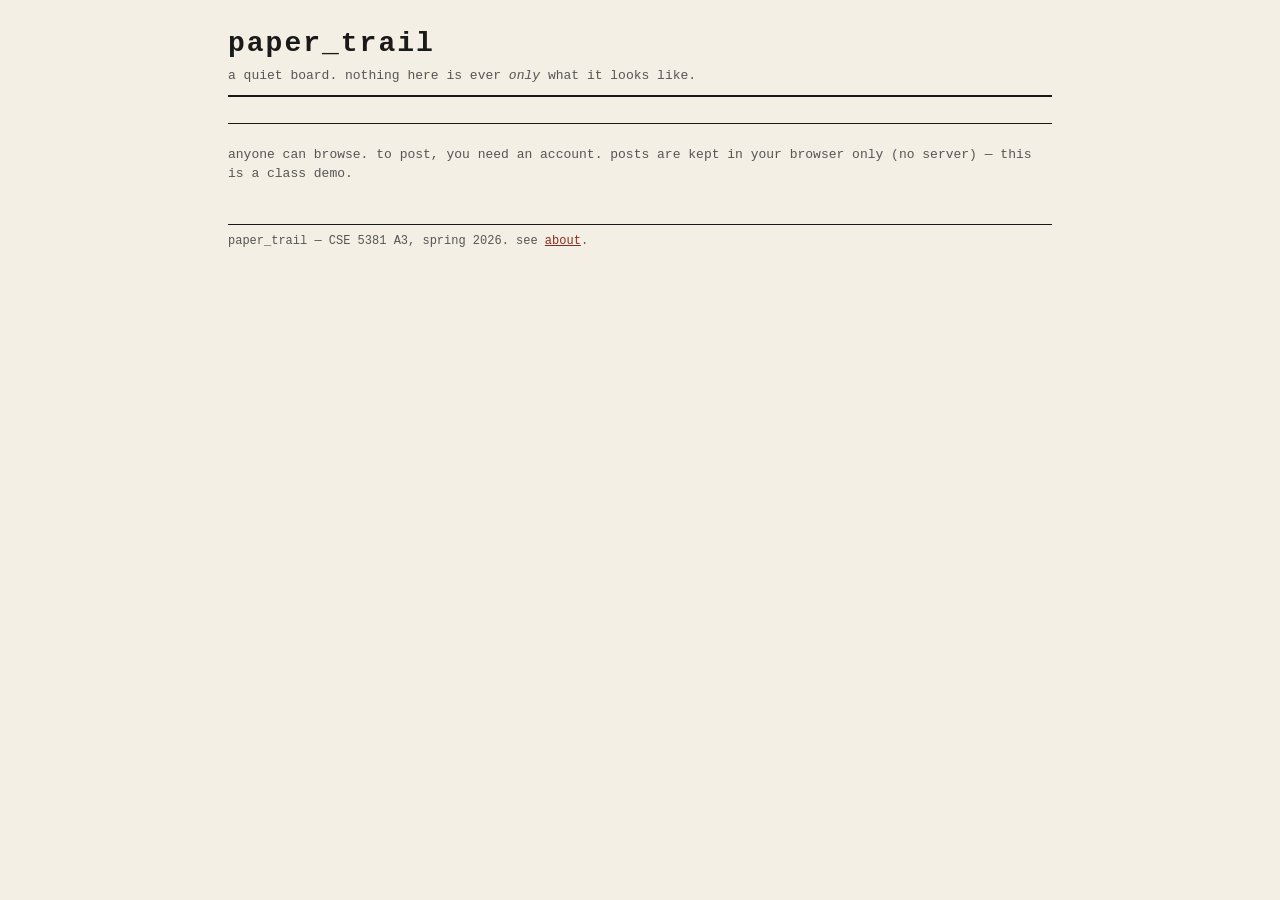
<file: index.html>
<!doctype html>
<html lang="en">
<head>
<meta charset="utf-8">
<title>paper_trail // board</title>
<meta name="viewport" content="width=device-width,initial-scale=1">
<link rel="stylesheet" href="css/style.css">
</head>
<body>
<div class="wrap">
  <header class="masthead">
    <h1>paper_trail</h1>
    <div class="sub">a quiet board. nothing here is ever <em>only</em> what it looks like.</div>
  </header>
  <nav id="nav"></nav>

  <p style="color:var(--ink-soft);font-size:13px;margin-top:0">
    anyone can browse. to post, you need an account. posts are kept in your browser only
    (no server) &mdash; this is a class demo.
  </p>

  <div id="board"></div>

  <footer class="foot">
    <div>paper_trail &mdash; CSE 5381 A3, spring 2026. see <a href="about.html">about</a>.</div>
  </footer>
</div>

<script src="js/common.js"></script>
<script src="js/auth.js"></script>
<script src="js/board.js"></script>
<script>
  const { $, escapeHTML, humanDate, renderNav } = PT.util;
  renderNav("board");

  function render() {
    const posts = PT.board.getPosts();
    const el = $("#board");
    if (!posts.length) {
      el.innerHTML = `<div class="msg">nothing posted yet. if you have an account,
        <a href="submit.html">drop something</a>.</div>`;
      return;
    }
    const me = PT.auth.currentUser();
    el.innerHTML = `<div class="posts">` + posts.map(p => {
      const pic = (p.mime && p.mime.startsWith("image/"))
        ? `<div class="pic"><img src="${p.dataUrl}" alt=""></div>`
        : `<div class="pic"><div class="nopic">[ ${escapeHTML(p.mime || "binary")} ]<br>${escapeHTML(p.filename || "")}</div></div>`;
      const canDel = me && me === p.user;
      return `
        <div class="post">
          ${pic}
          <div class="ttl">${escapeHTML(p.title || "(untitled)")}</div>
          ${p.note ? `<div class="note">${escapeHTML(p.note)}</div>` : ""}
          <div class="meta">
            by ${escapeHTML(p.user)} &middot; ${humanDate(p.ts)}
            &middot; <a href="${p.dataUrl}" download="${escapeHTML(p.filename || "carrier.bin")}">download</a>
            ${canDel ? `&middot; <a href="#" data-del="${p.id}">delete</a>` : ""}
          </div>
        </div>`;
    }).join("") + `</div>`;

    el.querySelectorAll("[data-del]").forEach(a => {
      a.onclick = (e) => {
        e.preventDefault();
        if (confirm("delete this post?")) {
          PT.board.deletePost(a.dataset.del);
          render();
        }
      };
    });
  }
  render();
</script>
</body>
</html>
</file>
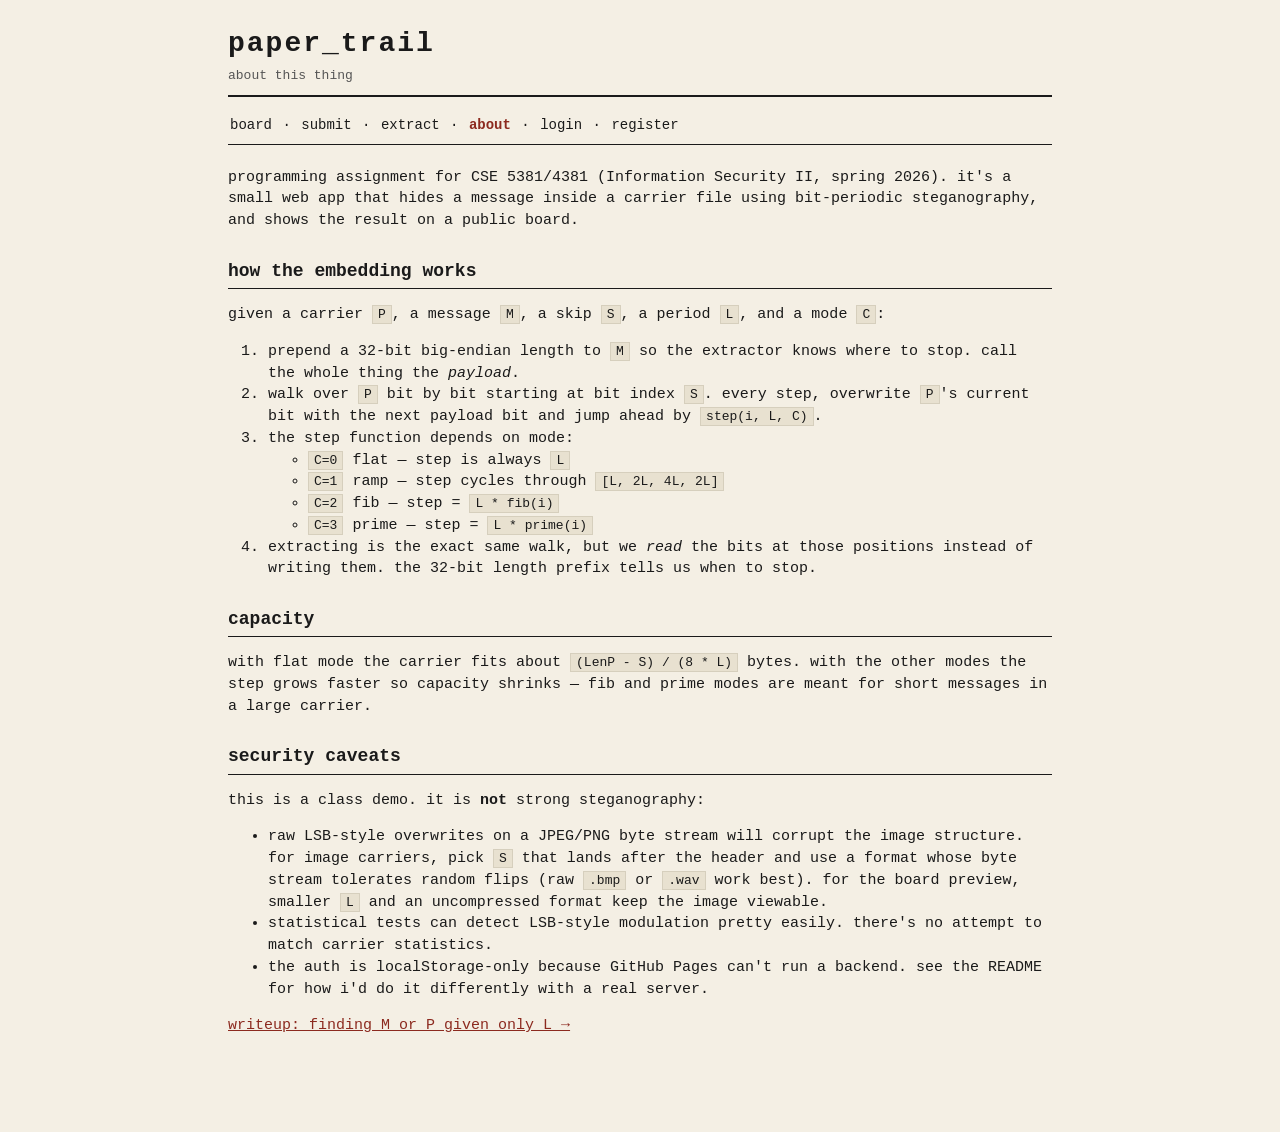
<file: about.html>
<!doctype html>
<html lang="en">
<head>
<meta charset="utf-8">
<title>paper_trail // about</title>
<meta name="viewport" content="width=device-width,initial-scale=1">
<link rel="stylesheet" href="css/style.css">
</head>
<body>
<div class="wrap">
  <header class="masthead">
    <h1>paper_trail</h1>
    <div class="sub">about this thing</div>
  </header>
  <nav id="nav"></nav>

  <p>
    programming assignment for CSE 5381/4381 (Information Security II, spring 2026).
    it's a small web app that hides a message inside a carrier file using bit-periodic
    steganography, and shows the result on a public board.
  </p>

  <h2>how the embedding works</h2>
  <p>
    given a carrier <code>P</code>, a message <code>M</code>, a skip <code>S</code>, a
    period <code>L</code>, and a mode <code>C</code>:
  </p>
  <ol>
    <li>prepend a 32-bit big-endian length to <code>M</code> so the extractor knows where
    to stop. call the whole thing the <em>payload</em>.</li>
    <li>walk over <code>P</code> bit by bit starting at bit index <code>S</code>. every
    step, overwrite <code>P</code>'s current bit with the next payload bit and jump ahead
    by <code>step(i, L, C)</code>.</li>
    <li>the step function depends on mode:
      <ul>
        <li><code>C=0</code> flat &mdash; step is always <code>L</code></li>
        <li><code>C=1</code> ramp &mdash; step cycles through <code>[L, 2L, 4L, 2L]</code></li>
        <li><code>C=2</code> fib &mdash; step = <code>L * fib(i)</code></li>
        <li><code>C=3</code> prime &mdash; step = <code>L * prime(i)</code></li>
      </ul>
    </li>
    <li>extracting is the exact same walk, but we <em>read</em> the bits at those positions
    instead of writing them. the 32-bit length prefix tells us when to stop.</li>
  </ol>

  <h2>capacity</h2>
  <p>
    with flat mode the carrier fits about <code>(LenP - S) / (8 * L)</code> bytes. with the
    other modes the step grows faster so capacity shrinks &mdash; fib and prime modes are
    meant for short messages in a large carrier.
  </p>

  <h2>security caveats</h2>
  <p>
    this is a class demo. it is <strong>not</strong> strong steganography:
  </p>
  <ul>
    <li>raw LSB-style overwrites on a JPEG/PNG byte stream will corrupt the image structure.
    for image carriers, pick <code>S</code> that lands after the header and use a format
    whose byte stream tolerates random flips (raw <code>.bmp</code> or <code>.wav</code>
    work best). for the board preview, smaller <code>L</code> and an uncompressed format
    keep the image viewable.</li>
    <li>statistical tests can detect LSB-style modulation pretty easily. there's no attempt
    to match carrier statistics.</li>
    <li>the auth is localStorage-only because GitHub Pages can't run a backend. see the
    README for how i'd do it differently with a real server.</li>
  </ul>

  <p><a href="writeup.html">writeup: finding M or P given only L &rarr;</a></p>
</div>

<script src="js/common.js"></script>
<script src="js/auth.js"></script>
<script>PT.util.renderNav("about");</script>
</body>
</html>
</file>
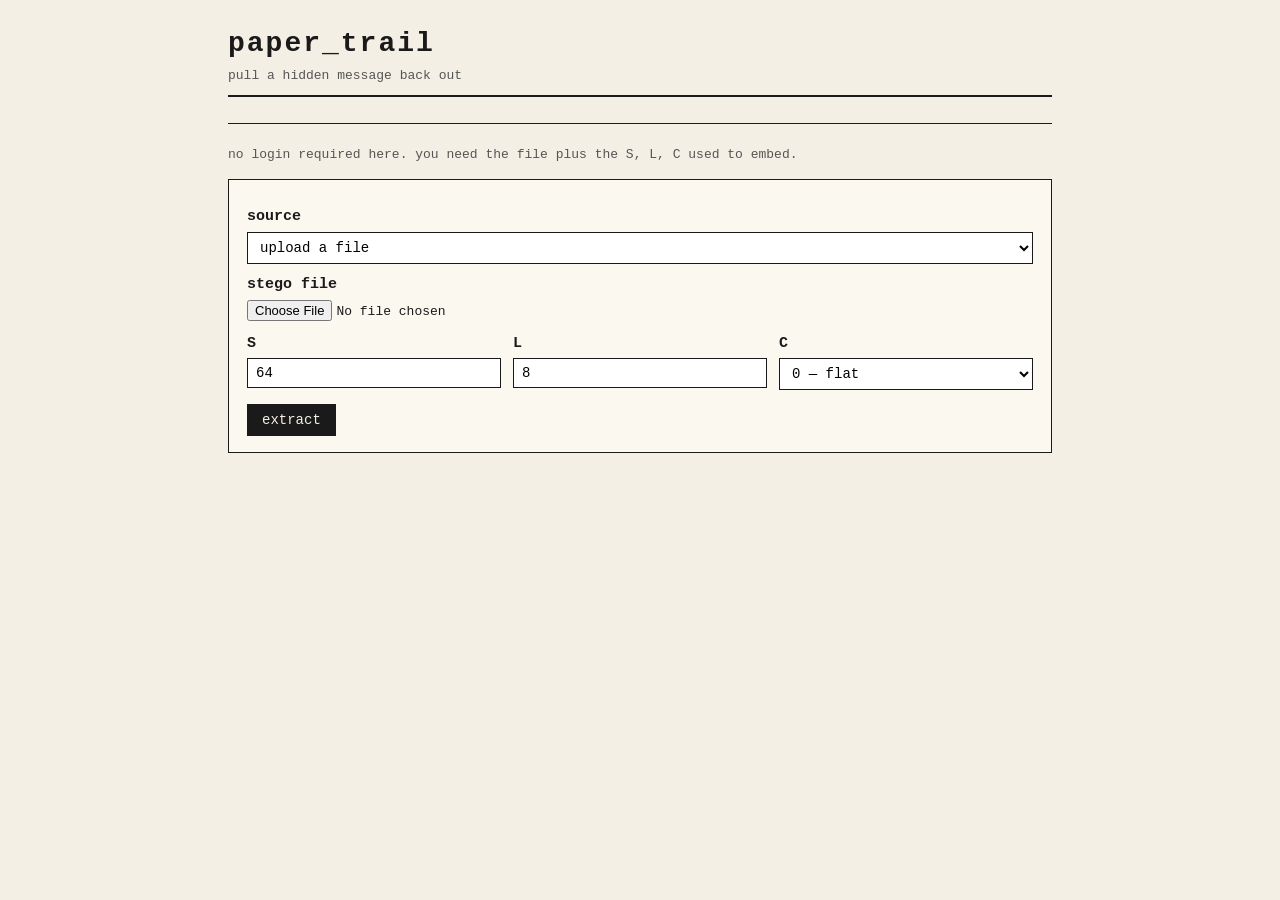
<file: extract.html>
<!doctype html>
<html lang="en">
<head>
<meta charset="utf-8">
<title>paper_trail // extract</title>
<meta name="viewport" content="width=device-width,initial-scale=1">
<link rel="stylesheet" href="css/style.css">
</head>
<body>
<div class="wrap">
  <header class="masthead">
    <h1>paper_trail</h1>
    <div class="sub">pull a hidden message back out</div>
  </header>
  <nav id="nav"></nav>

  <p style="color:var(--ink-soft);font-size:13px">
    no login required here. you need the file plus the S, L, C used to embed.
  </p>

  <form id="f" class="box">
    <label>source</label>
    <select id="src">
      <option value="upload">upload a file</option>
      <option value="board">pick a post from the board</option>
    </select>

    <div id="uploadWrap">
      <label>stego file</label>
      <input type="file" id="file">
    </div>

    <div id="boardWrap" style="display:none">
      <label>post</label>
      <select id="post"></select>
    </div>

    <div class="row">
      <div>
        <label>S</label>
        <input type="number" id="S" value="64" min="0" required>
      </div>
      <div>
        <label>L</label>
        <input type="number" id="L" value="8" min="1" required>
      </div>
      <div>
        <label>C</label>
        <select id="C">
          <option value="0">0 &mdash; flat</option>
          <option value="1">1 &mdash; ramp</option>
          <option value="2">2 &mdash; fib</option>
          <option value="3">3 &mdash; prime</option>
        </select>
      </div>
    </div>

    <div style="margin-top:14px">
      <button type="submit">extract</button>
    </div>
    <div id="out"></div>
  </form>

  <div id="result"></div>
</div>

<script src="js/common.js"></script>
<script src="js/auth.js"></script>
<script src="js/board.js"></script>
<script src="js/stego.js"></script>
<script>
const { $, escapeHTML, renderNav, readFileBytes, downloadBytes } = PT.util;
renderNav("extract");

function populatePosts() {
  const sel = $("#post");
  const posts = PT.board.getPosts();
  if (!posts.length) {
    sel.innerHTML = `<option value="">(no posts yet)</option>`;
    return;
  }
  sel.innerHTML = posts.map(p =>
    `<option value="${p.id}">${escapeHTML(p.title || "(untitled)")} &mdash; ${escapeHTML(p.user)}</option>`
  ).join("");
}
populatePosts();

$("#src").onchange = () => {
  const v = $("#src").value;
  $("#uploadWrap").style.display = v === "upload" ? "" : "none";
  $("#boardWrap").style.display = v === "board" ? "" : "none";
};

$("#f").onsubmit = async (e) => {
  e.preventDefault();
  const out = $("#out");
  const res = $("#result");
  out.innerHTML = `<div class="msg">working...</div>`;
  res.innerHTML = "";
  try {
    let bytes;
    if ($("#src").value === "upload") {
      const f = $("#file").files[0];
      if (!f) throw new Error("pick a file");
      bytes = await readFileBytes(f);
    } else {
      const id = $("#post").value;
      if (!id) throw new Error("no post selected");
      const p = PT.board.getPost(id);
      if (!p) throw new Error("post vanished");
      bytes = PT.board.dataURLToBytes(p.dataUrl);
    }
    const S = parseInt($("#S").value, 10);
    const L = parseInt($("#L").value, 10);
    const C = parseInt($("#C").value, 10);

    const msg = PT.stego.extract(bytes, S, L, C);

    // try to show as text if it looks printable
    let asText = "";
    let printable = true;
    try {
      asText = new TextDecoder("utf-8", { fatal: true }).decode(msg);
      // also reject if mostly control chars
      let nonprint = 0;
      for (let i = 0; i < asText.length; i++) {
        const c = asText.charCodeAt(i);
        if (c < 9 || (c > 13 && c < 32)) nonprint++;
      }
      if (nonprint / Math.max(1, asText.length) > 0.05) printable = false;
    } catch { printable = false; }

    out.innerHTML = `<div class="msg ok">extracted ${msg.length} bytes</div>`;
    res.innerHTML = `
      <h2>recovered message</h2>
      ${printable
        ? `<pre>${escapeHTML(asText)}</pre>`
        : `<p>looks like binary data. use the download link below.</p>`}
      <p><a href="#" id="dl">download as file</a></p>
    `;
    $("#dl").onclick = (ev) => {
      ev.preventDefault();
      downloadBytes(msg, "recovered.bin");
    };
  } catch (err) {
    out.innerHTML = `<div class="msg err">${escapeHTML(err.message)}</div>`;
  }
};
</script>
</body>
</html>
</file>
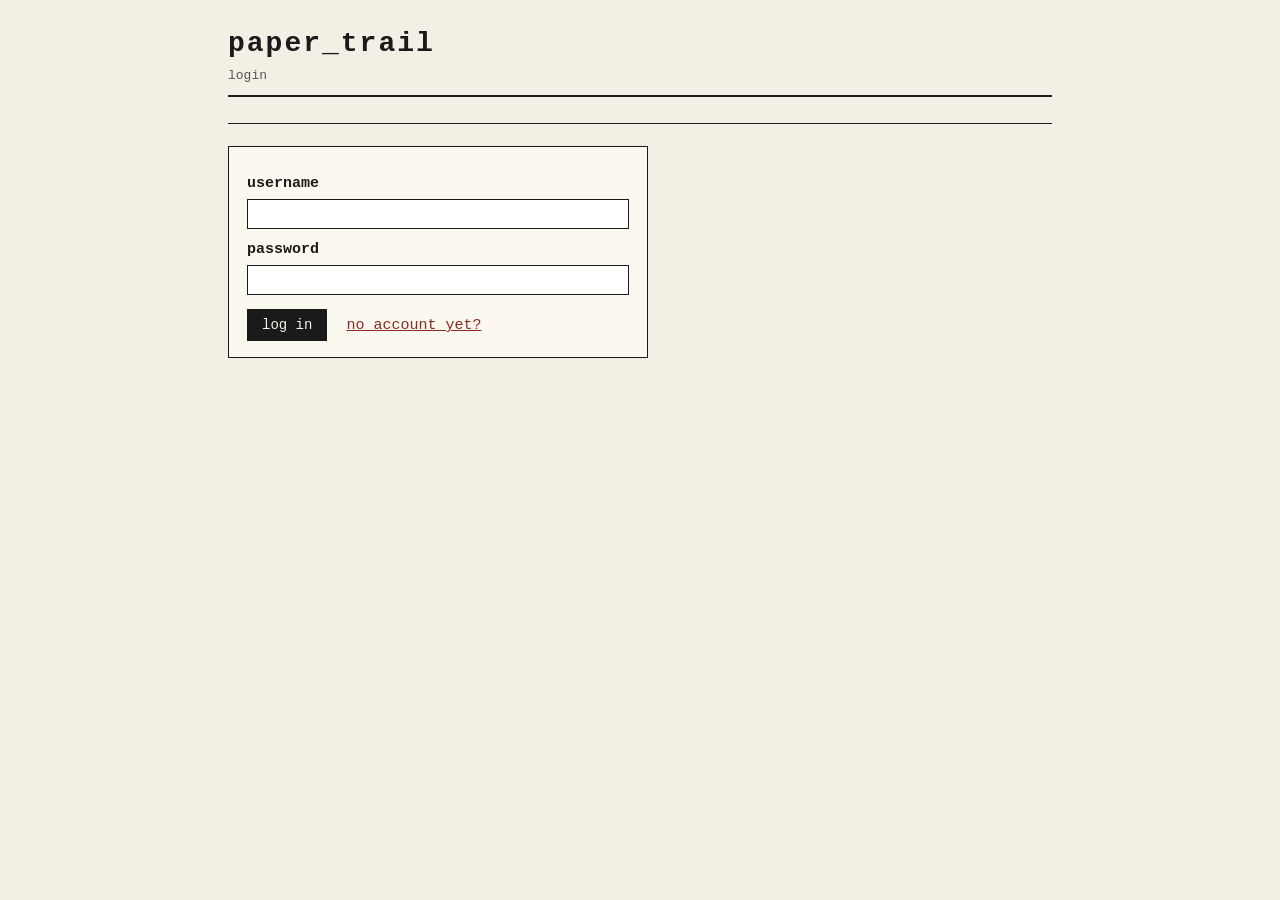
<file: login.html>
<!doctype html>
<html lang="en">
<head>
<meta charset="utf-8">
<title>paper_trail // login</title>
<meta name="viewport" content="width=device-width,initial-scale=1">
<link rel="stylesheet" href="css/style.css">
</head>
<body>
<div class="wrap">
  <header class="masthead">
    <h1>paper_trail</h1>
    <div class="sub">login</div>
  </header>
  <nav id="nav"></nav>

  <form id="f" class="box" style="max-width:420px">
    <label>username</label>
    <input type="text" id="u" autocomplete="username" required>
    <label>password</label>
    <input type="password" id="p" autocomplete="current-password" required>
    <div style="margin-top:14px">
      <button type="submit">log in</button>
      <a href="register.html" style="margin-left:10px">no account yet?</a>
    </div>
    <div id="out"></div>
  </form>
</div>

<script src="js/common.js"></script>
<script src="js/auth.js"></script>
<script>
  const { $, renderNav, escapeHTML } = PT.util;
  renderNav("login");
  if (PT.auth.currentUser()) {
    location.href = "index.html";
  }
  $("#f").onsubmit = async (e) => {
    e.preventDefault();
    const out = $("#out");
    out.innerHTML = "";
    try {
      await PT.auth.loginUser($("#u").value, $("#p").value);
      location.href = "submit.html";
    } catch (err) {
      out.innerHTML = `<div class="msg err">${escapeHTML(err.message)}</div>`;
    }
  };
</script>
</body>
</html>
</file>
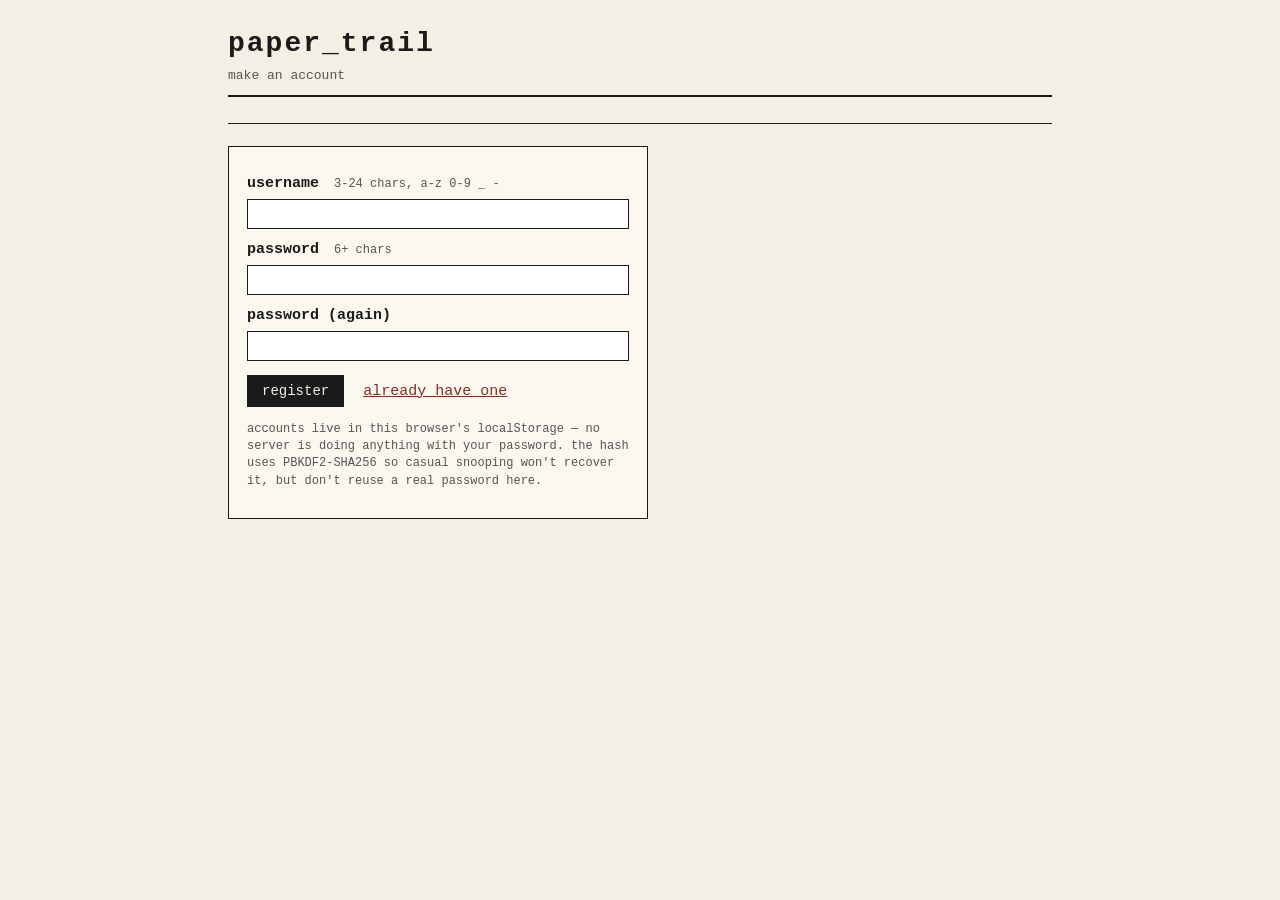
<file: register.html>
<!doctype html>
<html lang="en">
<head>
<meta charset="utf-8">
<title>paper_trail // register</title>
<meta name="viewport" content="width=device-width,initial-scale=1">
<link rel="stylesheet" href="css/style.css">
</head>
<body>
<div class="wrap">
  <header class="masthead">
    <h1>paper_trail</h1>
    <div class="sub">make an account</div>
  </header>
  <nav id="nav"></nav>

  <form id="f" class="box" style="max-width:420px">
    <label>username <span class="hint">3-24 chars, a-z 0-9 _ -</span></label>
    <input type="text" id="u" autocomplete="username" required>
    <label>password <span class="hint">6+ chars</span></label>
    <input type="password" id="p" autocomplete="new-password" required>
    <label>password (again)</label>
    <input type="password" id="p2" autocomplete="new-password" required>
    <div style="margin-top:14px">
      <button type="submit">register</button>
      <a href="login.html" style="margin-left:10px">already have one</a>
    </div>
    <div id="out"></div>
    <p style="color:var(--ink-soft);font-size:12px;margin-top:14px">
      accounts live in this browser's localStorage &mdash; no server is doing anything
      with your password. the hash uses PBKDF2-SHA256 so casual snooping won't recover it,
      but don't reuse a real password here.
    </p>
  </form>
</div>

<script src="js/common.js"></script>
<script src="js/auth.js"></script>
<script>
  const { $, renderNav, escapeHTML } = PT.util;
  renderNav("register");
  $("#f").onsubmit = async (e) => {
    e.preventDefault();
    const out = $("#out");
    out.innerHTML = "";
    const u = $("#u").value, p = $("#p").value, p2 = $("#p2").value;
    if (p !== p2) {
      out.innerHTML = `<div class="msg err">passwords don't match</div>`;
      return;
    }
    try {
      await PT.auth.registerUser(u, p);
      await PT.auth.loginUser(u, p);
      location.href = "submit.html";
    } catch (err) {
      out.innerHTML = `<div class="msg err">${escapeHTML(err.message)}</div>`;
    }
  };
</script>
</body>
</html>
</file>
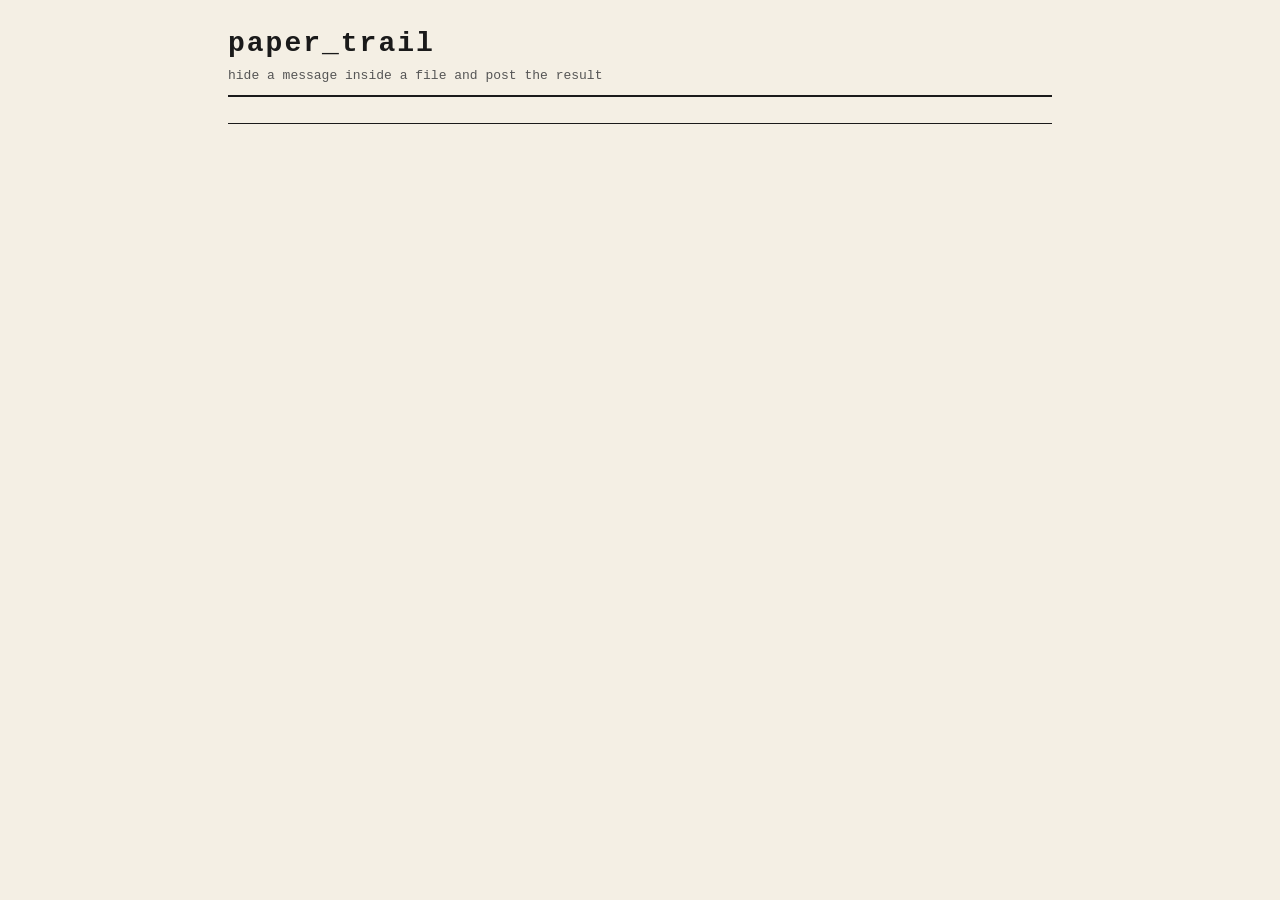
<file: submit.html>
<!doctype html>
<html lang="en">
<head>
<meta charset="utf-8">
<title>paper_trail // submit</title>
<meta name="viewport" content="width=device-width,initial-scale=1">
<link rel="stylesheet" href="css/style.css">
</head>
<body>
<div class="wrap">
  <header class="masthead">
    <h1>paper_trail</h1>
    <div class="sub">hide a message inside a file and post the result</div>
  </header>
  <nav id="nav"></nav>

  <div id="gate"></div>

  <form id="f" class="box" style="display:none">
    <label>title <span class="hint">shown on the board</span></label>
    <input type="text" id="title" required maxlength="80">

    <label>public note <span class="hint">optional, anyone can read this</span></label>
    <textarea id="note" maxlength="300"></textarea>

    <label>carrier file P <span class="hint">the file that shows on the board</span></label>
    <input type="file" id="carrier" required>

    <label>message source</label>
    <select id="msrc">
      <option value="text">type a text message</option>
      <option value="file">upload a file as the message</option>
    </select>

    <div id="mTextWrap">
      <label>secret message M</label>
      <textarea id="mtext" placeholder="the thing only people with S, L, C can read"></textarea>
    </div>
    <div id="mFileWrap" style="display:none">
      <label>message file</label>
      <input type="file" id="mfile">
    </div>

    <hr>
    <div class="row">
      <div>
        <label>S <span class="hint">skip bits</span></label>
        <input type="number" id="S" value="64" min="0" required>
      </div>
      <div>
        <label>L <span class="hint">period (bits)</span></label>
        <input type="number" id="L" value="8" min="1" required>
      </div>
      <div>
        <label>C <span class="hint">mode</span></label>
        <select id="C">
          <option value="0">0 &mdash; flat (step = L)</option>
          <option value="1">1 &mdash; ramp (cycle L, 2L, 4L, 2L)</option>
          <option value="2">2 &mdash; fib (L * fibonacci)</option>
          <option value="3">3 &mdash; prime (L * nth prime)</option>
        </select>
      </div>
    </div>

    <div style="margin-top:16px">
      <button type="submit">embed + post</button>
      <button type="button" id="dl" class="ghost">embed + download only</button>
    </div>
    <div id="out"></div>

    <p style="color:var(--ink-soft);font-size:12px;margin-top:18px">
      S, L, C are <strong>not</strong> stored in the post. you have to share them with whoever
      you want to be able to extract the message. that's sort of the point.
    </p>
  </form>
</div>

<script src="js/common.js"></script>
<script src="js/auth.js"></script>
<script src="js/board.js"></script>
<script src="js/stego.js"></script>
<script>
const { $, escapeHTML, humanBytes, renderNav, readFileBytes, downloadBytes } = PT.util;
renderNav("submit");

const user = PT.auth.currentUser();
if (!user) {
  $("#gate").innerHTML =
    `<div class="msg warn">you need to be logged in to submit.
     <a href="login.html">log in</a> or <a href="register.html">register</a>.</div>`;
} else {
  $("#f").style.display = "";
}

$("#msrc").onchange = () => {
  const v = $("#msrc").value;
  $("#mTextWrap").style.display = v === "text" ? "" : "none";
  $("#mFileWrap").style.display = v === "file" ? "" : "none";
};

async function buildStego() {
  const carrierFile = $("#carrier").files[0];
  if (!carrierFile) throw new Error("pick a carrier file");
  const carrierBytes = await readFileBytes(carrierFile);

  let mBytes, mName = "message.bin";
  if ($("#msrc").value === "text") {
    const txt = $("#mtext").value;
    if (!txt) throw new Error("type a message, or switch to file");
    mBytes = new TextEncoder().encode(txt);
    mName = "message.txt";
  } else {
    const mf = $("#mfile").files[0];
    if (!mf) throw new Error("pick a message file");
    mBytes = await readFileBytes(mf);
    mName = mf.name;
  }

  const S = parseInt($("#S").value, 10);
  const L = parseInt($("#L").value, 10);
  const C = parseInt($("#C").value, 10);

  const cap = PT.stego.capacityBytes(carrierBytes.length, S, L, C);
  if (mBytes.length > cap) {
    throw new Error(
      `message is ${mBytes.length}B but carrier can only hold ~${cap}B ` +
      `with these parameters. pick a bigger carrier or a smaller L.`
    );
  }

  const out = PT.stego.embed(carrierBytes, mBytes, S, L, C);
  return { out, carrierFile, mName, S, L, C };
}

$("#f").onsubmit = async (e) => {
  e.preventDefault();
  const out = $("#out");
  out.innerHTML = `<div class="msg">working...</div>`;
  try {
    const { out: stego, carrierFile } = await buildStego();
    const mime = carrierFile.type || "application/octet-stream";
    const dataUrl = PT.board.bytesToDataURL(stego, mime);
    PT.board.addPost({
      user,
      title: $("#title").value,
      note: $("#note").value,
      filename: carrierFile.name,
      mime,
      size: stego.length,
      dataUrl
    });
    out.innerHTML = `<div class="msg ok">posted. <a href="index.html">back to board</a>.</div>`;
    $("#f").reset();
    $("#msrc").onchange();
  } catch (err) {
    out.innerHTML = `<div class="msg err">${escapeHTML(err.message)}</div>`;
  }
};

$("#dl").onclick = async () => {
  const out = $("#out");
  out.innerHTML = "";
  try {
    const { out: stego, carrierFile } = await buildStego();
    downloadBytes(stego, "stego_" + carrierFile.name, carrierFile.type);
    out.innerHTML = `<div class="msg ok">file saved.</div>`;
  } catch (err) {
    out.innerHTML = `<div class="msg err">${escapeHTML(err.message)}</div>`;
  }
};
</script>
</body>
</html>
</file>
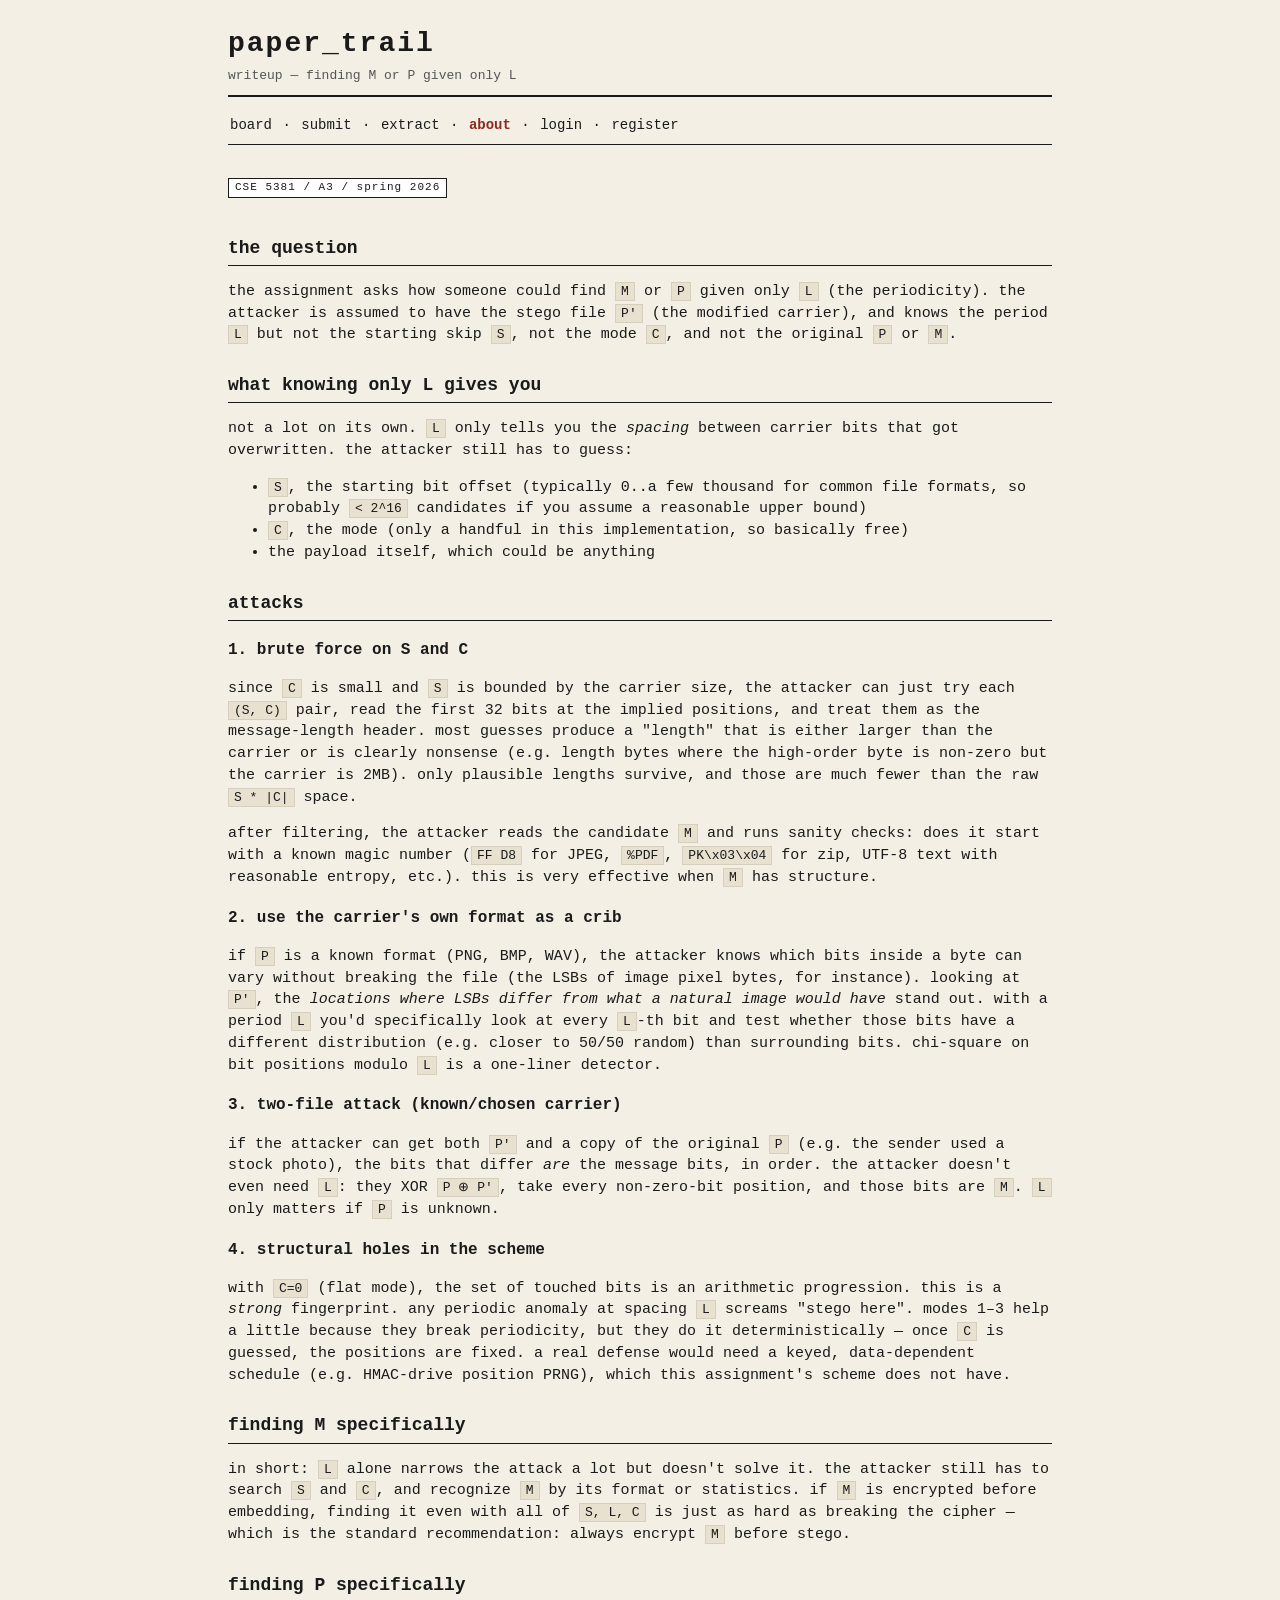
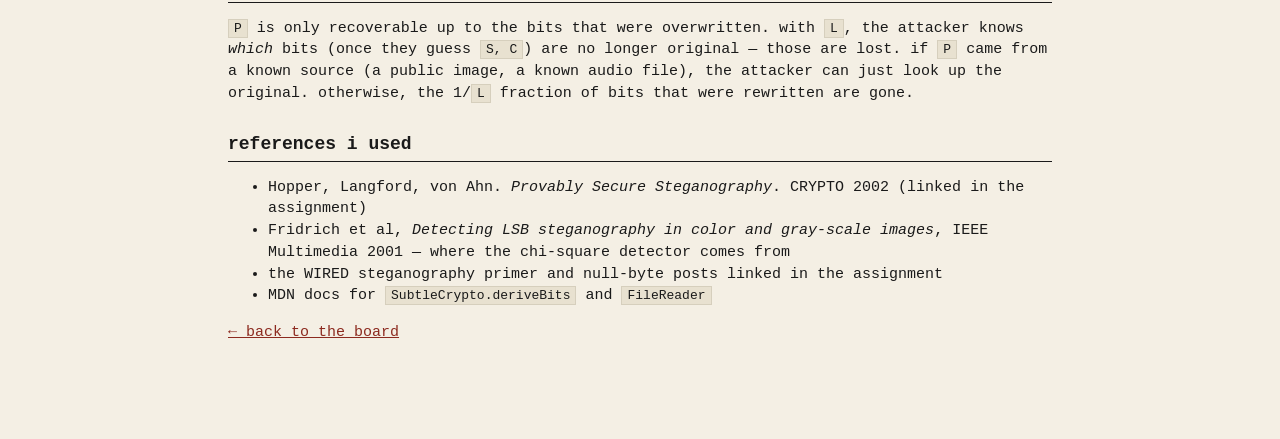
<file: writeup.html>
<!doctype html>
<html lang="en">
<head>
<meta charset="utf-8">
<title>paper_trail // writeup</title>
<meta name="viewport" content="width=device-width,initial-scale=1">
<link rel="stylesheet" href="css/style.css">
</head>
<body>
<div class="wrap">
  <header class="masthead">
    <h1>paper_trail</h1>
    <div class="sub">writeup &mdash; finding M or P given only L</div>
  </header>
  <nav id="nav"></nav>

  <p class="flag">CSE 5381 / A3 / spring 2026</p>

  <h2>the question</h2>
  <p>
    the assignment asks how someone could find <code>M</code> or <code>P</code> given
    only <code>L</code> (the periodicity). the attacker is assumed to have the stego
    file <code>P'</code> (the modified carrier), and knows the period <code>L</code>
    but not the starting skip <code>S</code>, not the mode <code>C</code>, and not the
    original <code>P</code> or <code>M</code>.
  </p>

  <h2>what knowing only L gives you</h2>
  <p>
    not a lot on its own. <code>L</code> only tells you the <em>spacing</em> between
    carrier bits that got overwritten. the attacker still has to guess:
  </p>
  <ul>
    <li><code>S</code>, the starting bit offset (typically 0..a few thousand for common
    file formats, so probably <code>&lt; 2^16</code> candidates if you assume a reasonable
    upper bound)</li>
    <li><code>C</code>, the mode (only a handful in this implementation, so basically free)</li>
    <li>the payload itself, which could be anything</li>
  </ul>

  <h2>attacks</h2>

  <h3>1. brute force on S and C</h3>
  <p>
    since <code>C</code> is small and <code>S</code> is bounded by the carrier size,
    the attacker can just try each <code>(S, C)</code> pair, read the first 32 bits at
    the implied positions, and treat them as the message-length header. most guesses
    produce a "length" that is either larger than the carrier or is clearly nonsense
    (e.g. length bytes where the high-order byte is non-zero but the carrier is 2MB).
    only plausible lengths survive, and those are much fewer than the raw
    <code>S * |C|</code> space.
  </p>
  <p>
    after filtering, the attacker reads the candidate <code>M</code> and runs sanity
    checks: does it start with a known magic number (<code>FF D8</code> for JPEG,
    <code>%PDF</code>, <code>PK\x03\x04</code> for zip, UTF-8 text with reasonable
    entropy, etc.). this is very effective when <code>M</code> has structure.
  </p>

  <h3>2. use the carrier's own format as a crib</h3>
  <p>
    if <code>P</code> is a known format (PNG, BMP, WAV), the attacker knows which bits
    inside a byte can vary without breaking the file (the LSBs of image pixel bytes,
    for instance). looking at <code>P'</code>, the <em>locations where LSBs differ
    from what a natural image would have</em> stand out. with a period <code>L</code>
    you'd specifically look at every <code>L</code>-th bit and test whether those bits
    have a different distribution (e.g. closer to 50/50 random) than surrounding bits.
    chi-square on bit positions modulo <code>L</code> is a one-liner detector.
  </p>

  <h3>3. two-file attack (known/chosen carrier)</h3>
  <p>
    if the attacker can get both <code>P'</code> and a copy of the original <code>P</code>
    (e.g. the sender used a stock photo), the bits that differ <em>are</em> the message
    bits, in order. the attacker doesn't even need <code>L</code>: they XOR
    <code>P ⊕ P'</code>, take every non-zero-bit position, and those bits are
    <code>M</code>. <code>L</code> only matters if <code>P</code> is unknown.
  </p>

  <h3>4. structural holes in the scheme</h3>
  <p>
    with <code>C=0</code> (flat mode), the set of touched bits is an arithmetic
    progression. this is a <em>strong</em> fingerprint. any periodic anomaly at
    spacing <code>L</code> screams "stego here". modes 1&ndash;3 help a little
    because they break periodicity, but they do it deterministically &mdash; once
    <code>C</code> is guessed, the positions are fixed. a real defense would need a
    keyed, data-dependent schedule (e.g. HMAC-drive position PRNG), which this
    assignment's scheme does not have.
  </p>

  <h2>finding M specifically</h2>
  <p>
    in short: <code>L</code> alone narrows the attack a lot but doesn't solve it.
    the attacker still has to search <code>S</code> and <code>C</code>, and recognize
    <code>M</code> by its format or statistics. if <code>M</code> is encrypted before
    embedding, finding it even with all of <code>S, L, C</code> is just as hard as
    breaking the cipher &mdash; which is the standard recommendation: always encrypt
    <code>M</code> before stego.
  </p>

  <h2>finding P specifically</h2>
  <p>
    <code>P</code> is only recoverable up to the bits that were overwritten. with
    <code>L</code>, the attacker knows <em>which</em> bits (once they guess
    <code>S, C</code>) are no longer original &mdash; those are lost. if
    <code>P</code> came from a known source (a public image, a known audio file),
    the attacker can just look up the original. otherwise, the 1/<code>L</code>
    fraction of bits that were rewritten are gone.
  </p>

  <h2>references i used</h2>
  <ul>
    <li>Hopper, Langford, von Ahn. <em>Provably Secure Steganography</em>. CRYPTO 2002
    (linked in the assignment)</li>
    <li>Fridrich et al, <em>Detecting LSB steganography in color and gray-scale images</em>,
    IEEE Multimedia 2001 &mdash; where the chi-square detector comes from</li>
    <li>the WIRED steganography primer and null-byte posts linked in the assignment</li>
    <li>MDN docs for <code>SubtleCrypto.deriveBits</code> and <code>FileReader</code></li>
  </ul>

  <p><a href="index.html">&larr; back to the board</a></p>
</div>

<script src="js/common.js"></script>
<script src="js/auth.js"></script>
<script>PT.util.renderNav("about");</script>
</body>
</html>
</file>
<file: css/style.css>
/* paper_trail - intentionally kept simple + typewriter looking.
   i don't like how most web apps look the same, this is just plain
   courier on cream with square borders. */

:root {
  --bg: #f4efe4;
  --ink: #1a1a1a;
  --ink-soft: #555;
  --rule: #1a1a1a;
  --accent: #8c2a1f;
  --warn: #8a5a00;
  --panel: #fbf8f0;
}

* { box-sizing: border-box; }

html, body {
  margin: 0;
  padding: 0;
  background: var(--bg);
  color: var(--ink);
  font-family: "Courier New", Courier, monospace;
  font-size: 15px;
  line-height: 1.45;
}

.wrap {
  max-width: 860px;
  margin: 0 auto;
  padding: 24px 18px 80px;
}

/* header */
header.masthead {
  border-bottom: 2px solid var(--rule);
  padding-bottom: 10px;
  margin-bottom: 12px;
}
header.masthead h1 {
  margin: 0;
  font-size: 28px;
  letter-spacing: 2px;
}
header.masthead .sub {
  color: var(--ink-soft);
  font-size: 13px;
  margin-top: 2px;
}
nav#nav {
  border-bottom: 1px solid var(--rule);
  padding: 6px 0 8px;
  margin-bottom: 22px;
  font-size: 14px;
}
nav#nav a {
  color: var(--ink);
  text-decoration: none;
  padding: 0 2px;
}
nav#nav a:hover { text-decoration: underline; }
nav#nav a.on { color: var(--accent); font-weight: bold; }
nav#nav .who { color: var(--ink-soft); margin-left: 6px; }

/* forms */
form.box {
  border: 1px solid var(--rule);
  padding: 16px 18px;
  background: var(--panel);
  margin: 14px 0 22px;
}
label { display: block; margin: 10px 0 4px; font-weight: bold; }
label .hint { font-weight: normal; color: var(--ink-soft); margin-left: 6px; font-size: 12px; }
input[type=text], input[type=password], input[type=number], textarea, select {
  width: 100%;
  padding: 6px 8px;
  font-family: inherit;
  font-size: 14px;
  border: 1px solid var(--rule);
  background: #fff;
  border-radius: 0;
}
textarea { min-height: 90px; resize: vertical; }
input[type=file] { font-family: inherit; font-size: 13px; }

.row { display: flex; gap: 12px; flex-wrap: wrap; }
.row > * { flex: 1 1 120px; }

button, .btn {
  display: inline-block;
  padding: 7px 14px;
  font-family: inherit;
  font-size: 14px;
  background: var(--ink);
  color: var(--bg);
  border: 1px solid var(--ink);
  cursor: pointer;
  border-radius: 0;
  text-decoration: none;
}
button:hover, .btn:hover { background: var(--accent); border-color: var(--accent); }
button.ghost {
  background: var(--bg); color: var(--ink);
}
button.ghost:hover { color: var(--bg); }

.msg { margin: 10px 0; padding: 8px 10px; border: 1px solid var(--rule); background: #fff; }
.msg.err { border-color: var(--accent); color: var(--accent); }
.msg.ok { border-color: #2e6b2e; color: #2e6b2e; }
.msg.warn { border-color: var(--warn); color: var(--warn); }

/* board */
.posts {
  display: grid;
  grid-template-columns: repeat(auto-fill, minmax(230px, 1fr));
  gap: 14px;
}
.post {
  border: 1px solid var(--rule);
  background: var(--panel);
  padding: 10px;
  display: flex;
  flex-direction: column;
  min-height: 150px;
}
.post .pic {
  border: 1px solid var(--rule);
  margin-bottom: 6px;
  background: #fff;
  display: flex;
  align-items: center;
  justify-content: center;
  min-height: 130px;
  max-height: 200px;
  overflow: hidden;
}
.post .pic img {
  max-width: 100%;
  max-height: 200px;
  display: block;
}
.post .pic .nopic {
  padding: 18px;
  color: var(--ink-soft);
  font-size: 12px;
  text-align: center;
}
.post .ttl { font-weight: bold; }
.post .meta { color: var(--ink-soft); font-size: 12px; margin-top: auto; }
.post .note { font-size: 13px; margin: 4px 0; white-space: pre-wrap; }

/* misc */
h2 { margin-top: 26px; font-size: 18px; border-bottom: 1px solid var(--rule); padding-bottom: 4px; }
h3 { margin-top: 18px; font-size: 16px; }
code {
  background: #e8e1d0;
  padding: 1px 5px;
  border: 1px solid #d6cfbd;
  font-size: 13px;
}
pre {
  background: #e8e1d0;
  border: 1px solid #d6cfbd;
  padding: 10px;
  overflow-x: auto;
  font-size: 13px;
}
a { color: var(--accent); }
hr { border: none; border-top: 1px dashed var(--rule); margin: 18px 0; }

footer.foot {
  border-top: 1px solid var(--rule);
  margin-top: 40px;
  padding-top: 8px;
  color: var(--ink-soft);
  font-size: 12px;
}

.flag {
  display: inline-block;
  border: 1px solid var(--rule);
  padding: 1px 6px;
  font-size: 11px;
  background: #fff;
  letter-spacing: 1px;
}
</file>
